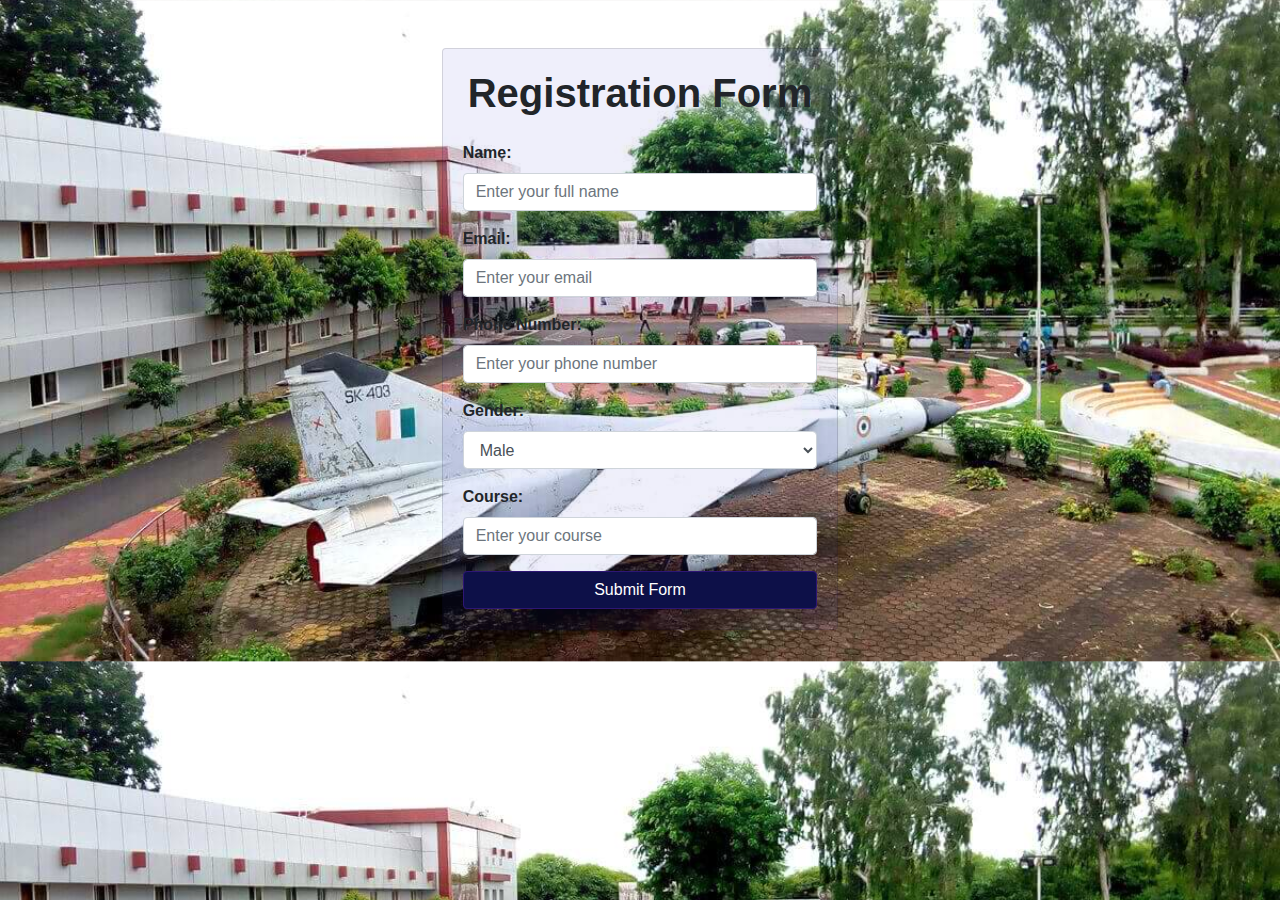
<file: form/index.html>
<!DOCTYPE html>
<html lang="en">
<head>
  <meta charset="UTF-8">
  <title>Registration Form</title>
  <link rel="stylesheet" href="https://maxcdn.bootstrapcdn.com/bootstrap/4.0.0/css/bootstrap.min.css">
  <link rel="stylesheet" href="style.css">
</head>
<body>
  <div class="container-fluid">
    <div class="row">
      <div class="col-md-4"></div>
      <div class="col-md-4">
        <div class="card mt-5">
          <div class="card-body">
            <h1 class="text-center mb-4"><b>Registration Form</b></h1>
            <form>
              <div class="form-group">
                <label for="name"><b>Name:</b></label>
                <input type="text" class="form-control" id="name" placeholder="Enter your full name">
              </div>
              <div class="form-group">
                <label for="email"><b>Email:</b></label>
                <input type="email" class="form-control" id="email" placeholder="Enter your email">
              </div>
              <div class="form-group">
                <label for="phone"><b>Phone Number:</b></label>
                <input type="text" class="form-control" id="phone" placeholder="Enter your phone number">
              </div>
              <div class="form-group">
                <label for="gender"><b>Gender:</b></label>
                <select class="form-control" id="gender">
                  <option value="male">Male</option>
                  <option value="female">Female</option>
                </select>
              </div>
              <div class="form-group">
                <label for="course"><b>Course:</b></label>
                <input type="text" class="form-control" id="course" placeholder="Enter your course">
              </div>
              <button type="submit" class="btn btn-primary btn-block">Submit Form</button>
            </form>
          </div>
        </div>
      </div>
      <div class="col-md-4"></div>
    </div>
  </div>
</body>
</html>
</file>
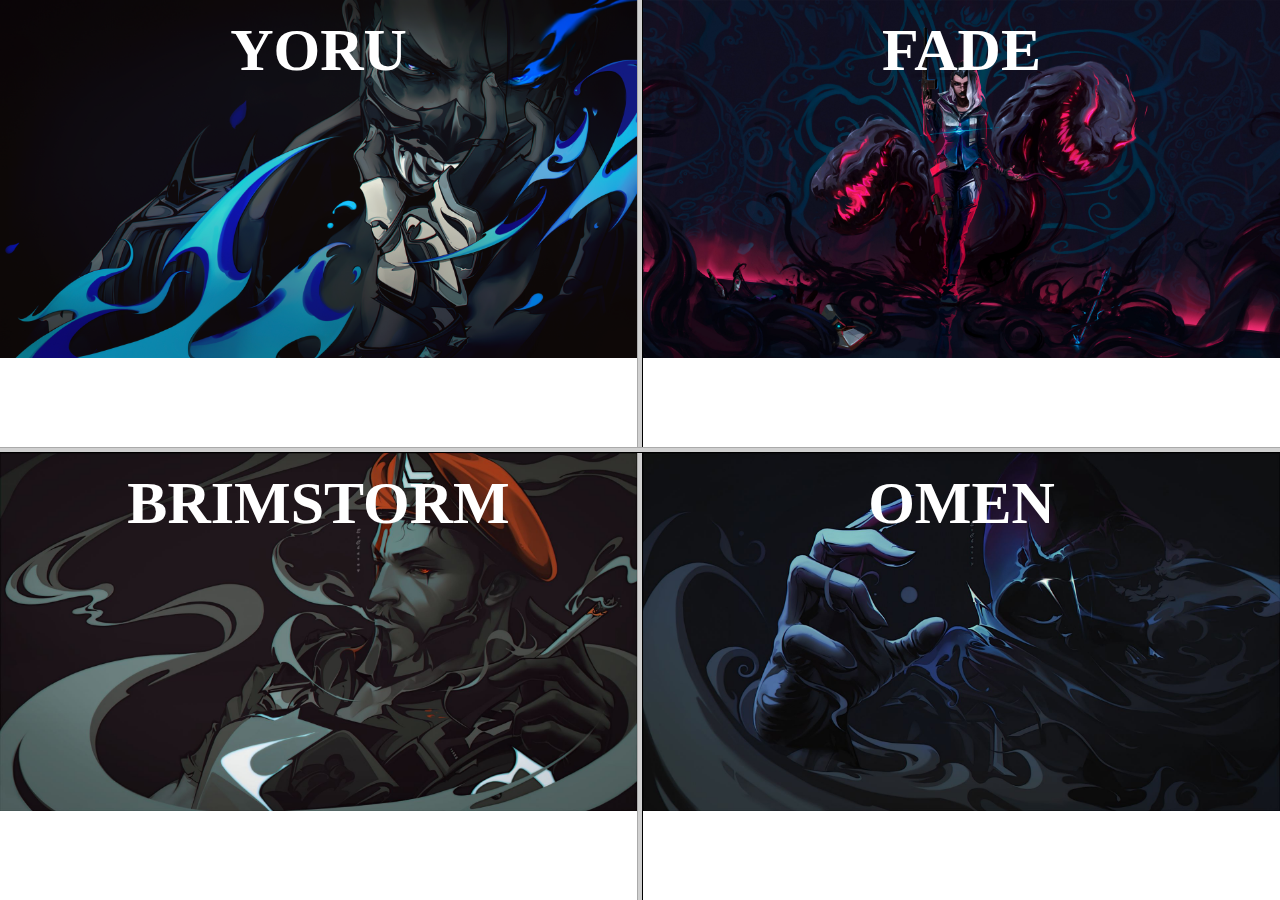
<file: Frame/index.html>
<!DOCTYPE html>
<html>
<head>
	<title></title>
</head>
  <frameset rows="25%,25%" cols="25%,25%">
  	<frame src="frame1.html">
  	<frame src="frame2.html">	
  	<frame src="frame3.html">
    <frame src="frame4.html">
  </frameset>
</html>
</file>
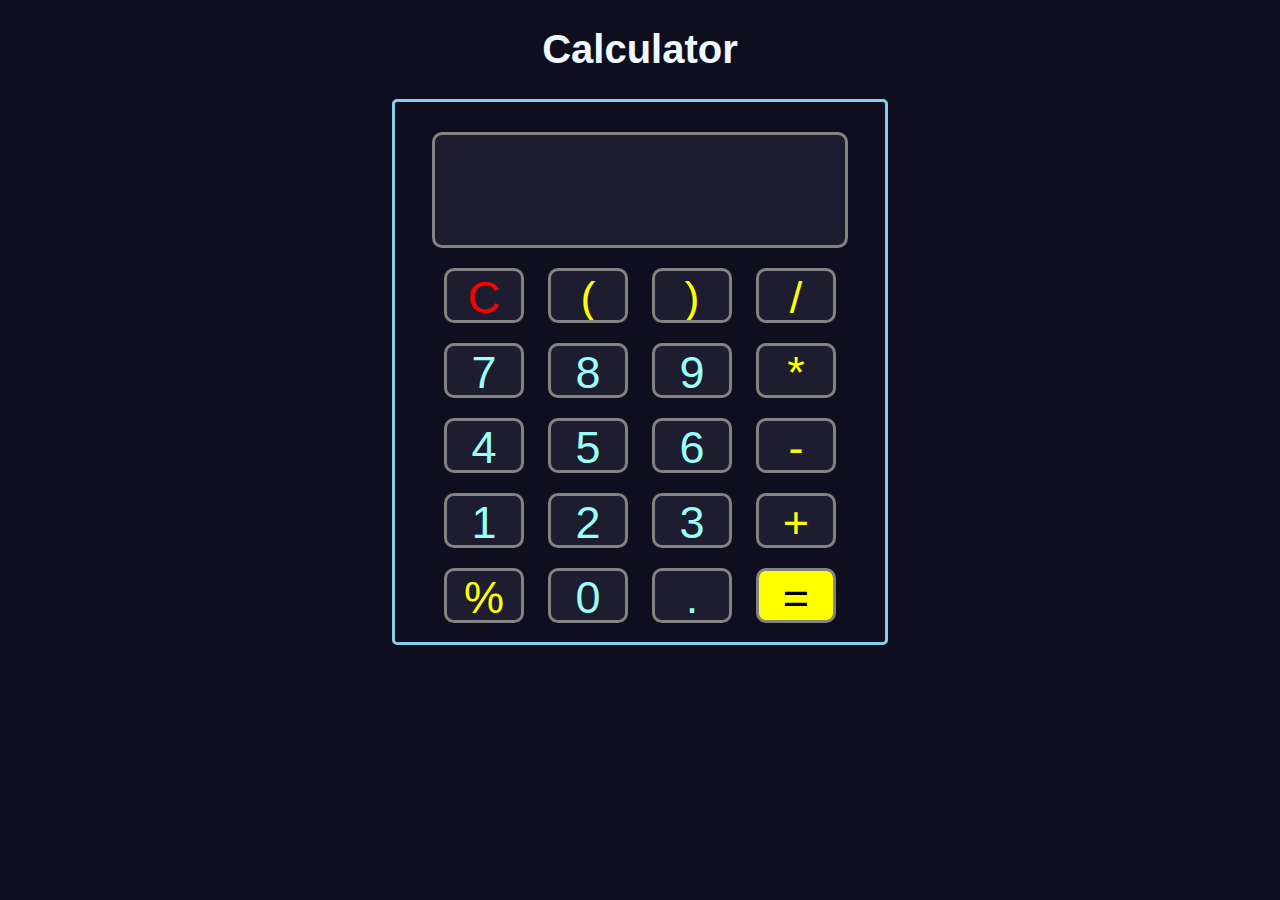
<file: Calculator/calculator.html>
<!DOCTYPE html>
<html lang = "en">  
<head>  
    <meta charset="utf-8">
    <meta name="viewport" content="width=device-width">
    <link rel="stylesheet" href="style.css">
    <title>CALCULATOR</title>
</head>  
<body>  
    <h1>Calculator</h1>  
    <div class= "formstyle">  
        <form action="" name= "form1">  
            <input id = "calc" type ="text" name = "answer"><br>  
            <input class="btn" id= "clear" type = "button" value = "C" onclick = "form1.answer.value = ' '">  
            <input class="btn" id="operator" type = "button" value = "(" onclick = "form1.answer.value += '('">  
            <input class="btn" id="operator" type = "button" value = ")" onclick = "form1.answer.value += ')'">  
            <input class="btn" id="operator" type = "button" value = "/" onclick = "form1.answer.value += '/'"><br>  
            <input class="btn" type = "button" value = "7" onclick = "form1.answer.value += '7'">  
            <input class="btn" type = "button" value = "8" onclick = "form1.answer.value += '8'">  
            <input class="btn" type = "button" value = "9" onclick = "form1.answer.value += '9'">  
            <input class="btn" id="operator" type = "button" value = "*" onclick = "form1.answer.value += '*'"><br>  
            <input class="btn" type = "button" value = "4" onclick = "form1.answer.value += '4'">  
            <input class="btn" type = "button" value = "5" onclick = "form1.answer.value += '5'">  
            <input class="btn" type = "button" value = "6" onclick = "form1.answer.value += '6'">  
            <input class="btn" id="operator" type = "button" value = "-" onclick = "form1.answer.value += '-'"><br>  
            <input class="btn" type = "button" value = "1" onclick = "form1.answer.value += '1'">  
            <input class="btn" type = "button" value = "2" onclick = "form1.answer.value += '2'">  
            <input class="btn" type = "button" value = "3" onclick = "form1.answer.value += '3'">
            <input class="btn" id="operator" type = "button" value = "+" onclick = "form1.answer.value += '+'"><br>
            <input class="btn" id="operator" type = "button" value = "%" onclick = "form1.answer.value += '%'">
            <input class="btn" type = "button" value = "0" onclick = "form1.answer.value += '0'">
            <input class="btn" type = "button" value = "." onclick = "form1.answer.value += '.'">
            <input class="btn" id="equal" type = "button" value = "=" onclick = "form1.answer.value = eval(form1.answer.value)">   
        </form>  
    </div>  
</body>  
</html>
</file>
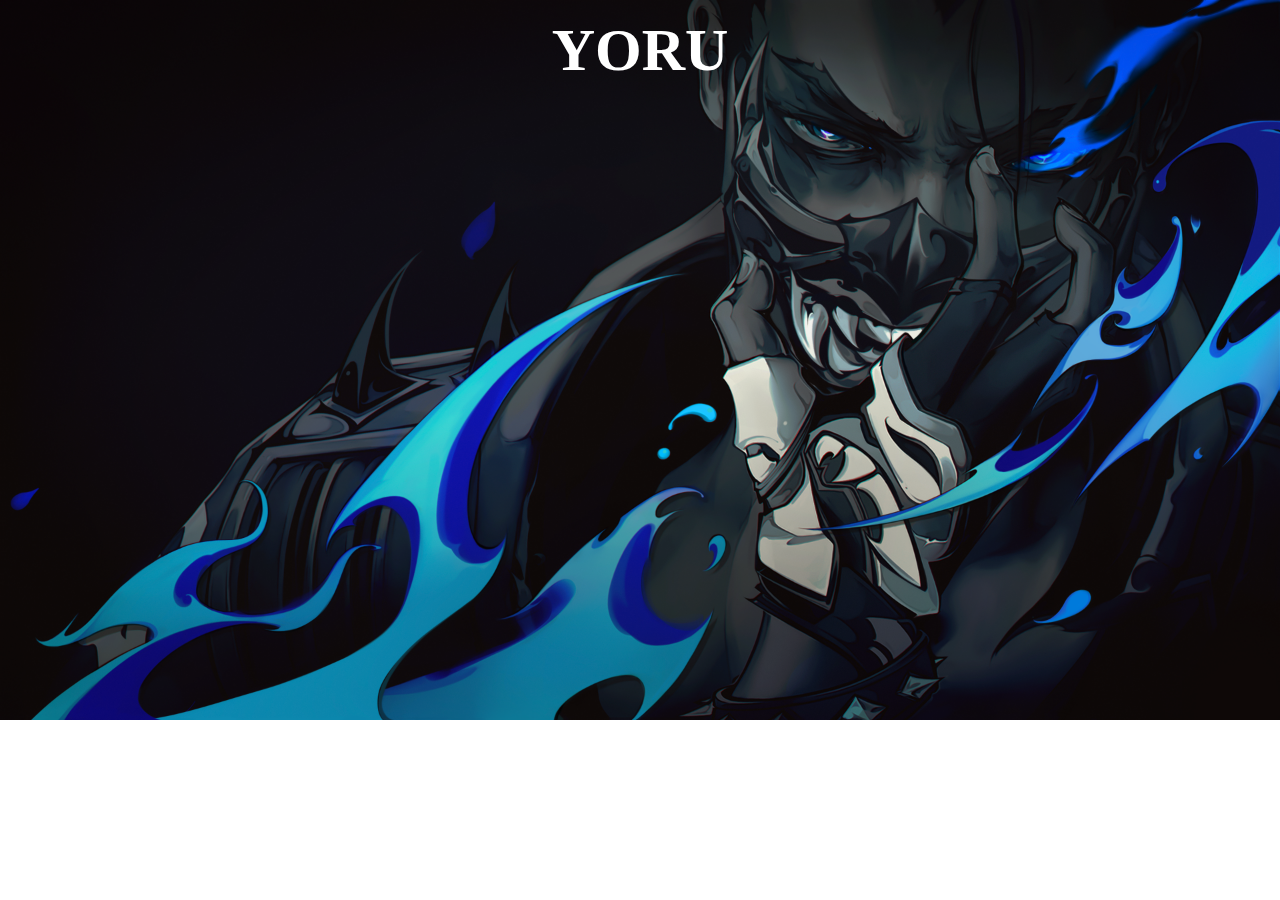
<file: Frame/frame1.html>
<!DOCTYPE html>
<html>
    <head>
        <link rel="stylesheet" href="style.css">
    </head>
    <body>
        <div class="container">
            <img src="yoru.png">
            <div class="text">
                <h1>YORU</h1>
            </div>
        </div>
    </body>
</html>
</file>
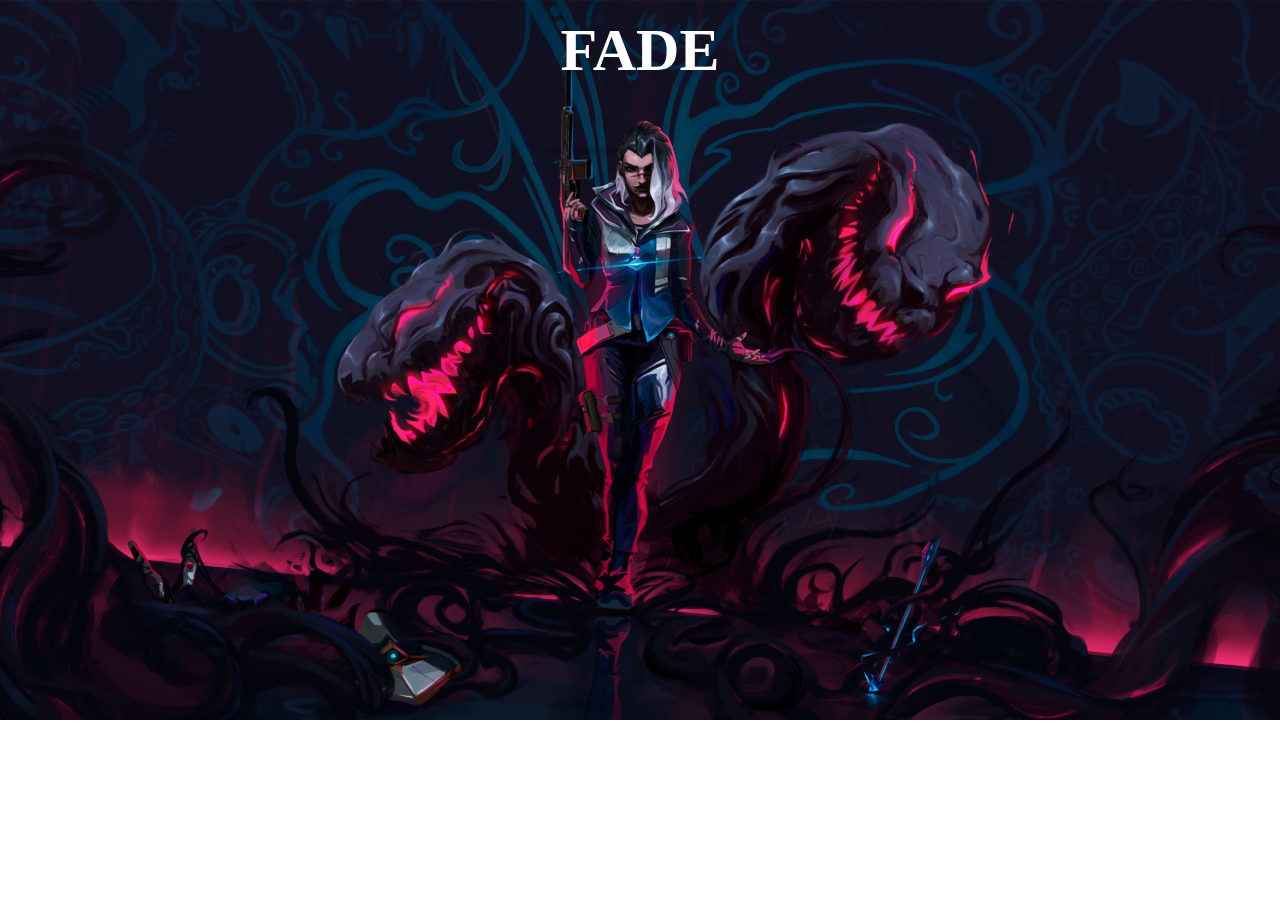
<file: Frame/frame2.html>
<!DOCTYPE html>
<html>
    <head>
        <link rel="stylesheet" href="style.css">
    </head>
    <body>
        <div class="container">
            <img src="fade.png">
            <div class="text">
                <h1>FADE</h1>
            </div>
        </div>
    </body>
</html>
</file>
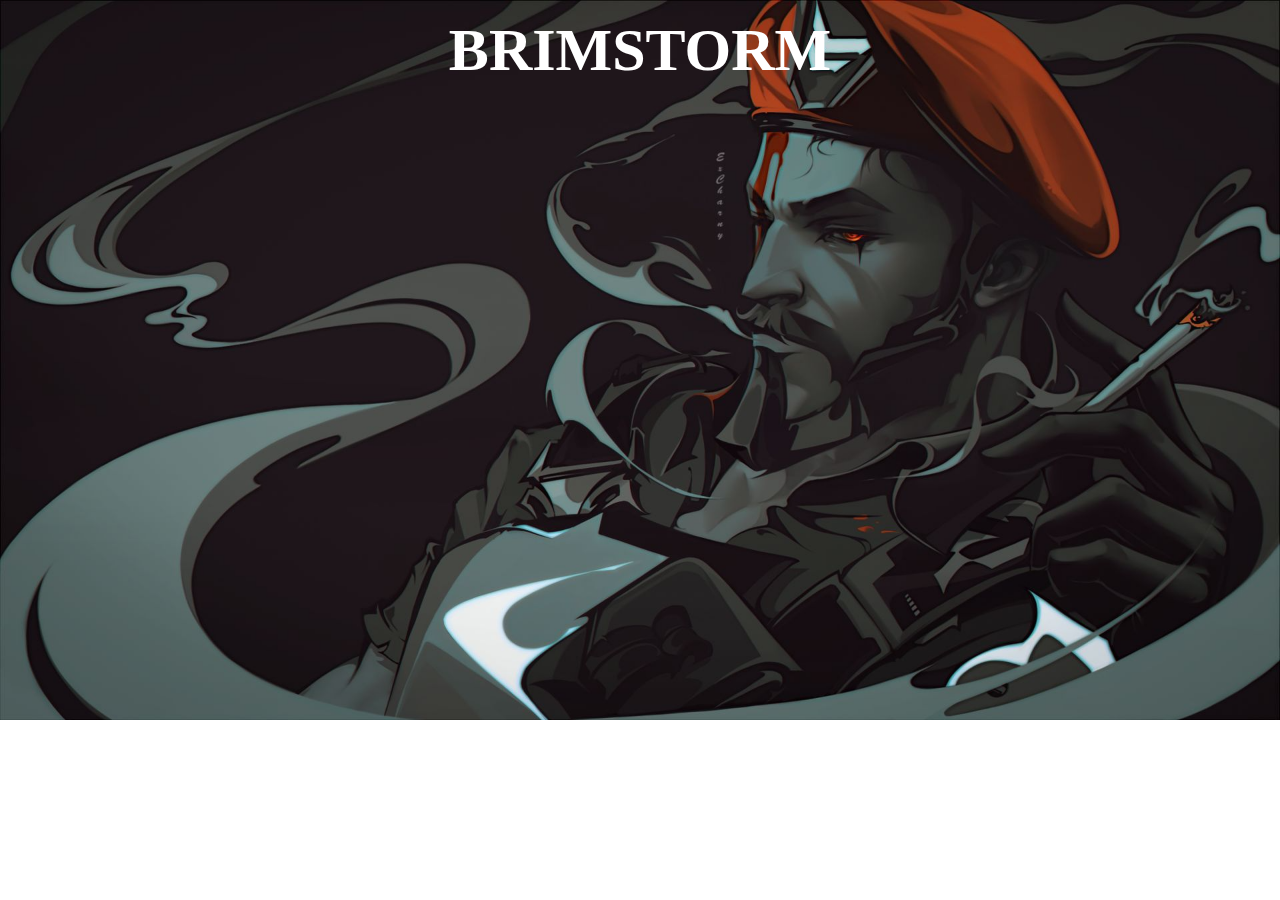
<file: Frame/frame3.html>
<!DOCTYPE html>
<html>
<head>
	<title></title>
    <link rel="stylesheet" href="style.css">
</head>
<body>
    <div class="container">
        <img src="brim.png">
        <div class="text">
            <h1>BRIMSTORM</h1>
        </div>
    </div>
</body>
</html>
</file>
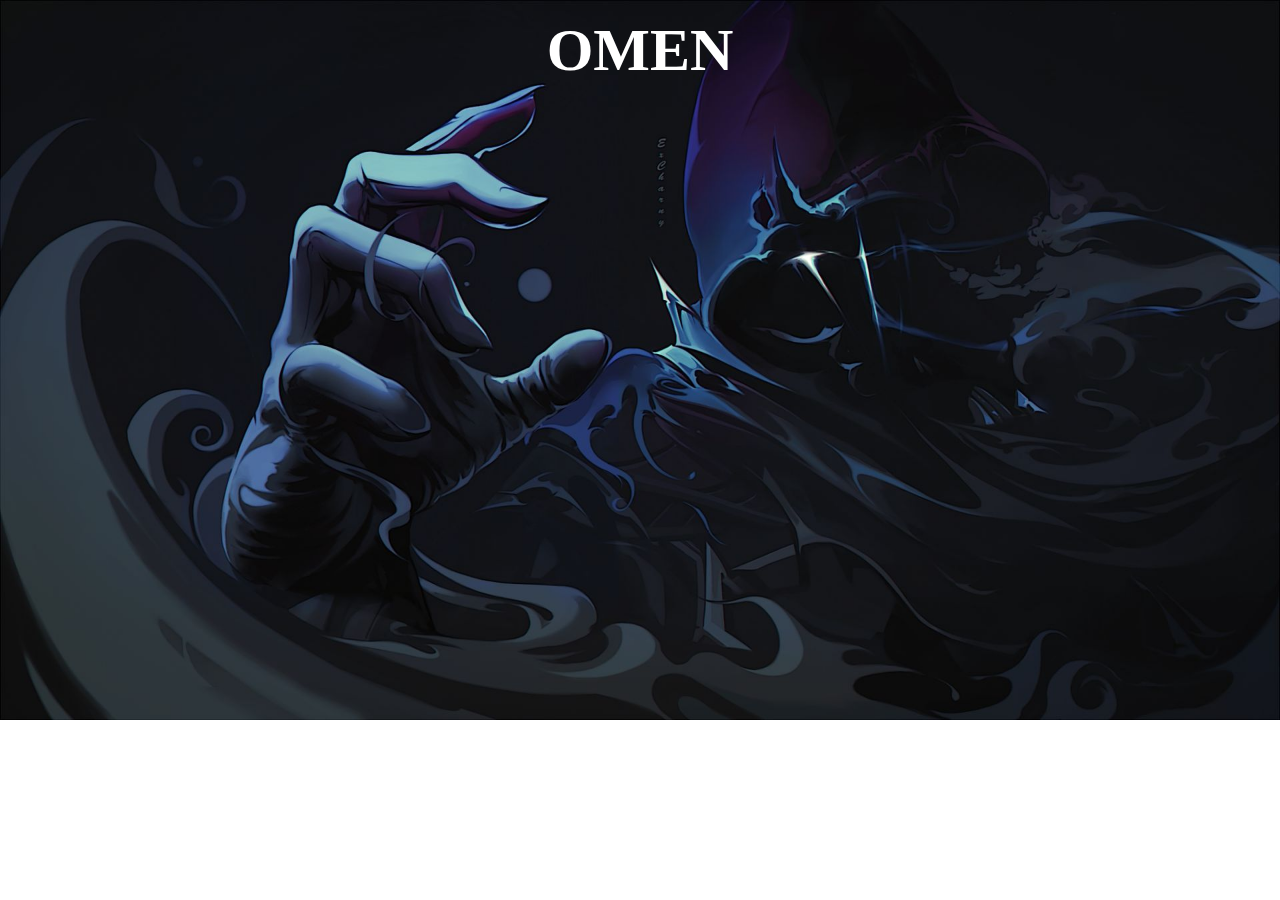
<file: Frame/frame4.html>
<!DOCTYPE html>
<html>
<head>
	<title>Frame tag</title>
    <link rel="stylesheet" href="style.css">
</head>
<body>
    <div class="container">
        <img src="omen.png">
        <div class="text">
            <h1>OMEN</h1>
        </div>
    </div>
</body>
</html>
</file>
<file: form/style.css>
body {
    background-color: #f0f0f0;
    background-image: url(home_slide2.jpg);
    background-size: cover;
}
  
.card {
    background-color: #3941d115;
  }
  
  .btn-primary {
    background-color: #0d1048;
    border-color: #2e1674;
}
</file>
<file: Calculator/style.css>
body{
    margin: 0;
    padding: 0;
    box-sizing: border-box;
    text-align: center;
    background-color: rgb(14, 14, 30);
}
h1 {  
   font-size: 40px;
   font-family: Arial;
   color: aliceblue;   
}
#operator{
    color: yellow;
}  
#equal{
    background-color: yellow;
    color: black;
}
#clear{  
    color: red;
}  
.formstyle  {  
    width: 450px;  
    height: 500px;  
    margin: auto;  
    border: 3px solid skyblue;  
    border-radius: 5px;  
    padding: 20px;  
}   
input{  
    width: 80px;
    height: 55px;  
    background-color: rgba(32, 32, 50, 0.836);
    color: rgb(154, 255, 250);  
    border: 3px solid rgb(131, 131, 131);  
    border-radius: 10px;  
    margin: 10px;
    font-size: 45px;  
}   
#calc{  
    width: 370px;
    height: 70px;  
    padding: 20px;   
}
.btn:hover{
    cursor: pointer;
    background-color: rgb(67, 67, 67);
}
</file>
<file: Frame/style.css>
*{
    margin: 0;
    padding: 0;
    box-sizing: border-box;
}

body{
    color: aliceblue;
}
.container{
    height: 100vh;
    width: 100%;
    position: relative;
}
.container img{
    width: 100%;
}
.container .text{
    position: absolute;
    color: white;
    left: 50%;
    top: 50px;
    transform: translate(-50%, -50%);
    font-size: 30px;
    font-family: 'Franklin Gothic Medium';
}
</file>
